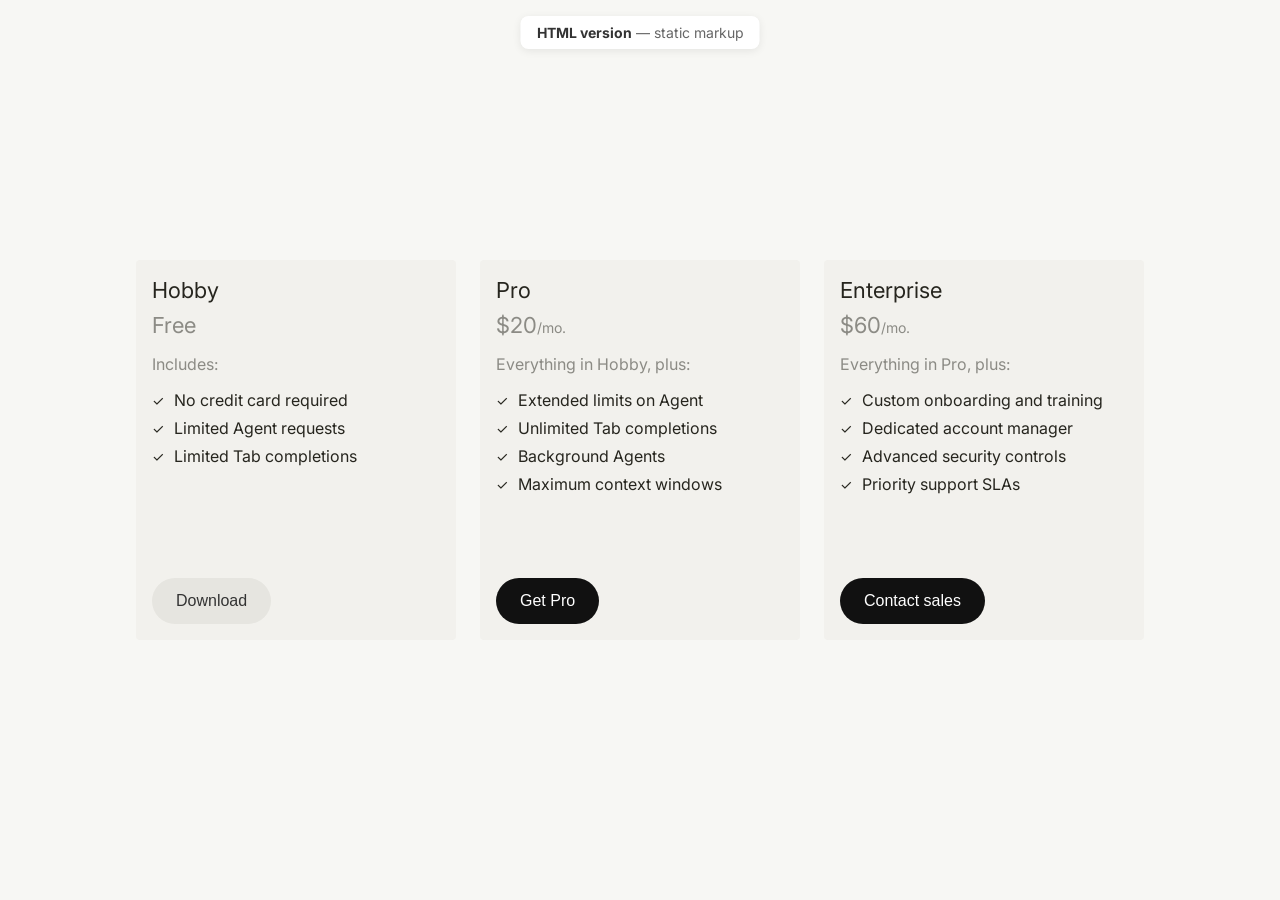
<file: index.html>
<!DOCTYPE html>
<html lang="en">
<head>
    <!-- Page metadata and global font/stylesheet links -->
    <meta charset="UTF-8">
    <meta name="viewport" content="width=device-width, initial-scale=1.0">
    <title>Pricing Plans — HTML version</title>

    <!-- Google Fonts: Inter family used across all text -->
    <link rel="preconnect" href="https://fonts.googleapis.com">
    <link rel="preconnect" href="https://fonts.gstatic.com" crossorigin>
    <link href="https://fonts.googleapis.com/css2?family=Inter:wght@400;500;600;700&display=swap" rel="stylesheet">

    <!-- Main layout and component styles for this page -->
    <link rel="stylesheet" href="styles.css">
</head>
<body>
    <!-- Fixed label to show this is the static HTML-only version -->
    <p class="page-label"><strong>HTML version</strong> — static markup</p>

    <!-- Container for the horizontal pricing cards -->
    <div class="cards-container">

        <!-- Hobby plan card (free tier) -->
        <div class="card">
            <div class="card-top">
                <!-- Plan name -->
                <h3 class="card-title">Hobby</h3>

                <!-- Price row (only amount shown for free tier) -->
                <p class="card-price">
                    <span class="card-price-amount">Free</span>
                </p>

                <!-- Features block for Hobby -->
                <div class="card-content">
                    <p class="includes-text">Includes:</p>
                    <ul class="features-list">
                        <li>
                            <span class="checkmark">✓</span>
                            No credit card required
                        </li>
                        <li>
                            <span class="checkmark">✓</span>
                            Limited Agent requests
                        </li>
                        <li>
                            <span class="checkmark">✓</span>
                            Limited Tab completions
                        </li>
                    </ul>
                </div>
            </div>

            <!-- Secondary action button for free download -->
            <button class="download-button secondary">Download</button>
        </div>

        <!-- Pro plan card (paid tier) -->
        <div class="card">
            <div class="card-top">
                <!-- Plan name -->
                <h3 class="card-title">Pro</h3>

                <!-- Price row with amount and billing period -->
                <p class="card-price">
                    <span class="card-price-amount">$20</span>
                    <span class="card-price-period">/mo.</span>
                </p>

                <!-- Features block for Pro, building on Hobby -->
                <div class="card-content">
                    <p class="includes-text">Everything in Hobby, plus:</p>
                    <ul class="features-list">
                        <li>
                            <span class="checkmark">✓</span>
                            Extended limits on Agent
                        </li>
                        <li>
                            <span class="checkmark">✓</span>
                            Unlimited Tab completions
                        </li>
                        <li>
                            <span class="checkmark">✓</span>
                            Background Agents
                        </li>
                        <li>
                            <span class="checkmark">✓</span>
                            Maximum context windows
                        </li>
                    </ul>
                </div>
            </div>

            <!-- Primary action button for paid Pro upgrade -->
            <button class="download-button primary">Get Pro</button>
        </div>

        <!-- Enterprise plan card (for larger teams) -->
        <div class="card">
            <div class="card-top">
                <!-- Plan name -->
                <h3 class="card-title">Enterprise</h3>

                <!-- Price row with amount and billing period -->
                <p class="card-price">
                    <span class="card-price-amount">$60</span>
                    <span class="card-price-period">/mo.</span>
                </p>

                <!-- Features block for Enterprise, building on Pro -->
                <div class="card-content">
                    <p class="includes-text">Everything in Pro, plus:</p>
                    <ul class="features-list">
                        <li>
                            <span class="checkmark">✓</span>
                            Custom onboarding and training
                        </li>
                        <li>
                            <span class="checkmark">✓</span>
                            Dedicated account manager
                        </li>
                        <li>
                            <span class="checkmark">✓</span>
                            Advanced security controls
                        </li>
                        <li>
                            <span class="checkmark">✓</span>
                            Priority support SLAs
                        </li>
                    </ul>
                </div>
            </div>

            <!-- Primary action button tailored for Enterprise contact -->
            <button class="download-button primary">Contact sales</button>
        </div>
    </div>
</body>
</html>
</file>
<file: styles.css>
/* Global reset: keeps spacing and sizing consistent across elements */
* {
    margin: 0;
    padding: 0;
    box-sizing: border-box;
}

/* Page-level layout: centers the pricing cards on a neutral canvas */
body {
    font-family: 'Inter', -apple-system, BlinkMacSystemFont, 'Segoe UI', Roboto, sans-serif;
    background-color: #f7f7f4;
    display: flex;
    justify-content: center;
    align-items: center;
    min-height: 100vh;
    padding: 20px;
}

/* Horizontal layout for the two pricing cards */
.cards-container {
    display: flex;
    flex-direction: row;
    gap: 24px;
    flex-wrap: nowrap;
    justify-content: center;
    align-items: flex-start;
}

/* Individual pricing card surface */
.card {
    display: flex;
    flex-direction: column;
    min-height: 380px;
    background-color: #f2f1ed;
    border-radius: 4px;
    padding: 16px;
    width: 320px;
    flex-shrink: 0;
}

/* Top content area of each card (title, price, features) */
.card-top {
    display: flex;
    flex-direction: column;
}

/* Plan title typography */
.card-title {
    font-size: 22px;
    line-height: 28px;
    font-weight: 400;
    color: #26251e;
    margin-bottom: 8px;
}

/* Price row layout and base color */
.card-price {
    font-size: 20px;
    color: rgba(38, 37, 30, 0.5);
    display: inline-flex;
    align-items: baseline;
}

/* Main price number styling */
.card-price-amount {
    font-size: 22px;
    font-weight: 400;
    color: rgba(38, 37, 30, 0.5);
}

/* Price period (e.g. /mo.) styling */
.card-price-period {
    font-size: 14px;
    color: rgba(38, 37, 30, 0.5);
}

/* Wrapper for the features list inside each card */
.card-content {
    margin-bottom: 32px;
}

/* "Includes" label above the feature list */
.includes-text {
    font-size: 16px;
    color: rgba(38, 37, 30, 0.5);
    margin: 16px 0px;
}

/* Unstyled list for feature bullets */
.features-list {
    list-style: none;
    padding: 0;
}

/* Individual feature line layout (checkmark + text) */
.features-list li {
    display: flex;
    align-items: center;
    margin-bottom: 8px;
    font-size: 16px;
    color: #26251e;
}

/* Visual style for the checkmark icon before each feature */
.checkmark {
    color: #26251e;
    font-size: 14px;
    margin-right: 10px;
    font-weight: 400;
}

/* Base button style shared by Hobby and Pro actions */
.download-button {
    margin-top: auto;
    width: fit-content;
    background-color: #e6e5e0;
    border: none;
    border-radius: 999px;
    padding: 14px 24px;
    font-size: 16px;
    font-weight: 500;
    color: #333;
    cursor: pointer;
    transition: background-color 0.2s ease;
}

/* Hover state for secondary-style button */
.download-button:hover {
    background-color: #D8D6CE;
}

/* Active/pressed state for secondary-style button */
.download-button:active {
    background-color: #D8D6CE;
}

/* Primary button for the Pro plan call-to-action */
.download-button.primary {
    background-color: #111;
    color: #fff;
}

/* Hover state for primary button */
.download-button.primary:hover {
    background-color: #333;
}

/* Active/pressed state for primary button */
.download-button.primary:active {
    background-color: #333;
}

.download-button.tertiary {
    background-color: transparent;
    border: 1px solid #e6e5e0;
    color: #333;
}

.download-button.tertiary:hover {
    background-color: #e6e5e0;
}

.download-button.tertiary:active {
    background-color: #e6e5e0;
}

/* Fixed label at the top indicating the HTML-only version of the page */
.page-label {
    position: fixed;
    top: 16px;
    left: 50%;
    transform: translateX(-50%);
    font-size: 14px;
    color: #666;
    background: #fff;
    padding: 8px 16px;
    border-radius: 8px;
    box-shadow: 0 2px 8px rgba(0,0,0,0.08);
}

/* Emphasized portion of the label text */
.page-label strong {
    color: #333;
}
</file>
